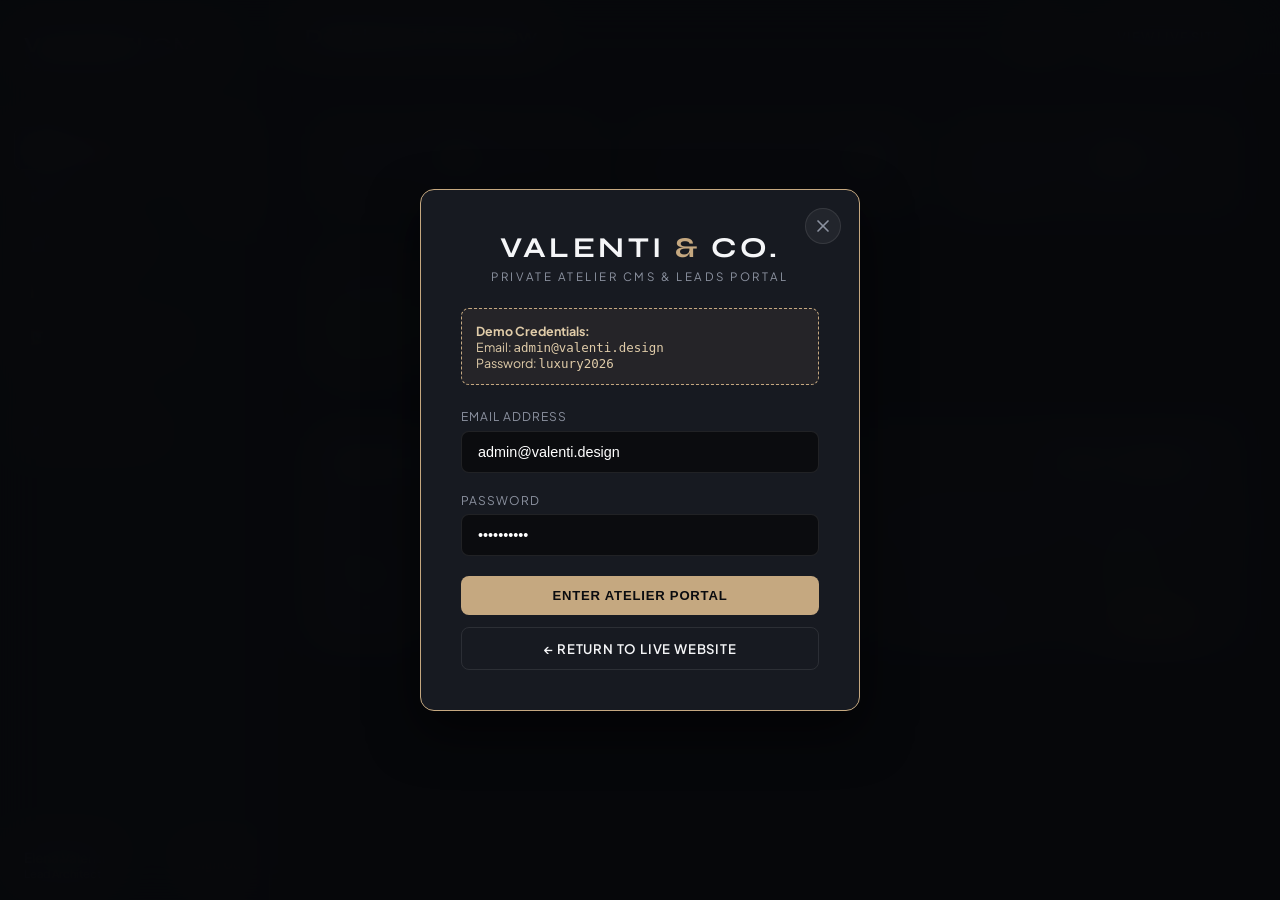
<file: admin.html>
<!DOCTYPE html>
<html lang="en">
<head>
  <meta charset="UTF-8">
  <meta name="viewport" content="width=device-width, initial-scale=1.0">
  <title>Studio CMS & Content Atelier | Valenti & Co. Architectural Interiors</title>
  
  <meta name="robots" content="noindex, nofollow">
  <link rel="preconnect" href="https://fonts.googleapis.com">
  <link rel="preconnect" href="https://fonts.gstatic.com" crossorigin>
  <link href="https://fonts.googleapis.com/css2?family=Cormorant+Garamond:ital,wght@0,300;0,400;0,600;1,400&family=Plus+Jakarta+Sans:wght@300;400;500;600;700&family=Syne:wght@600;700;800&display=swap" rel="stylesheet">

  <style>
    :root {
      --admin-bg: #0b0c0f;
      --admin-sidebar: #111318;
      --admin-card: #171a21;
      --admin-card-hover: #1e222c;
      --admin-border: rgba(255, 255, 255, 0.09);
      --admin-gold: #c5a880;
      --admin-gold-light: #e0cca9;
      --admin-gold-glow: rgba(197, 168, 128, 0.22);
      --admin-gold-subtle: rgba(197, 168, 128, 0.08);
      --admin-text: #f5f6f8;
      --admin-text-muted: #8c92a0;
      --admin-success: #52c41a;
      --admin-warning: #faad14;
      --admin-error: #ff4d4f;
      --radius-sm: 8px;
      --radius-md: 14px;
      --font-sans: 'Plus Jakarta Sans', sans-serif;
      --font-display: 'Syne', sans-serif;
      --font-serif: 'Cormorant Garamond', serif;
    }

    html[data-theme="golden"], body[data-theme="golden"] {
      --admin-bg: #0b0c0f;
      --admin-sidebar: #111318;
      --admin-card: #171a21;
      --admin-card-hover: #1e222c;
      --admin-border: rgba(255, 255, 255, 0.09);
      --admin-gold: #c5a880;
      --admin-text: #f5f6f8;
    }

    html[data-theme="dusk"], body[data-theme="dusk"] {
      --admin-bg: #06080f;
      --admin-sidebar: #0d101d;
      --admin-card: #13182b;
      --admin-card-hover: #1c233e;
      --admin-border: rgba(255, 255, 255, 0.09);
      --admin-gold: #7097d1;
      --admin-text: #f0f4fd;
    }

    html[data-theme="noon"], body[data-theme="noon"] {
      --admin-bg: #f6f5f0;
      --admin-sidebar: #eae8e1;
      --admin-card: #ffffff;
      --admin-card-hover: #f1efea;
      --admin-border: rgba(0, 0, 0, 0.09);
      --admin-gold: #b3884d;
      --admin-text: #121418;
    }

    *, *::before, *::after {
      box-sizing: border-box;
      margin: 0;
      padding: 0;
    }

    body {
      font-family: var(--font-sans);
      background-color: var(--admin-bg);
      color: var(--admin-text);
      display: flex;
      min-height: 100vh;
      overflow-x: hidden;
    }

    /* Auth Overlay */
    .auth-overlay {
      position: fixed;
      inset: 0;
      background: rgba(7, 8, 11, 0.95);
      backdrop-filter: blur(20px);
      z-index: 9999;
      display: flex;
      align-items: center;
      justify-content: center;
      padding: 1.5rem;
      transition: opacity 0.4s ease;
    }

    .auth-card {
      background: var(--admin-card);
      border: 1px solid var(--admin-gold);
      border-radius: var(--radius-md);
      padding: 2.5rem;
      width: 100%;
      max-width: 440px;
      box-shadow: 0 20px 50px rgba(0,0,0,0.6);
      text-align: center;
      position: relative;
    }

    .auth-close-btn {
      position: absolute;
      top: 1.1rem;
      right: 1.1rem;
      width: 36px;
      height: 36px;
      border-radius: 50%;
      background: rgba(255, 255, 255, 0.05);
      border: 1px solid var(--admin-border);
      color: var(--admin-text-muted);
      display: flex;
      align-items: center;
      justify-content: center;
      transition: all 0.25s ease;
      text-decoration: none;
      z-index: 10;
    }

    .auth-close-btn:hover {
      background: var(--admin-gold);
      color: #0c0d10;
      border-color: var(--admin-gold);
      transform: scale(1.08);
    }

    .auth-logo {
      font-family: var(--font-display);
      font-size: 1.8rem;
      font-weight: 700;
      letter-spacing: 0.12em;
      color: var(--admin-text);
      margin-bottom: 0.25rem;
    }

    .auth-logo span { color: var(--admin-gold); }

    .auth-sub {
      font-size: 0.72rem;
      letter-spacing: 0.22em;
      color: var(--admin-text-muted);
      text-transform: uppercase;
      margin-bottom: 1.5rem;
    }

    .auth-demo-badge {
      background: var(--admin-gold-subtle);
      border: 1px dashed var(--admin-gold);
      border-radius: var(--radius-sm);
      padding: 0.85rem;
      font-size: 0.78rem;
      color: var(--admin-gold-light);
      margin-bottom: 1.5rem;
      text-align: left;
    }

    .auth-form-group {
      margin-bottom: 1.25rem;
      text-align: left;
    }

    .auth-label {
      display: block;
      font-size: 0.75rem;
      text-transform: uppercase;
      letter-spacing: 0.08em;
      color: var(--admin-text-muted);
      margin-bottom: 0.4rem;
    }

    .auth-input {
      width: 100%;
      background: var(--admin-bg);
      border: 1px solid var(--admin-border);
      border-radius: var(--radius-sm);
      padding: 0.75rem 1rem;
      color: #fff;
      font-size: 0.9rem;
      outline: none;
      transition: border-color 0.2s ease;
    }

    .auth-input:focus {
      border-color: var(--admin-gold);
    }

    /* Buttons */
    .btn-admin {
      display: inline-flex;
      align-items: center;
      justify-content: center;
      gap: 0.5rem;
      padding: 0.75rem 1.4rem;
      border-radius: var(--radius-sm);
      font-size: 0.82rem;
      font-weight: 600;
      letter-spacing: 0.06em;
      text-transform: uppercase;
      cursor: pointer;
      transition: all 0.25s ease;
      border: none;
      text-decoration: none;
    }

    .btn-admin-gold {
      background: var(--admin-gold);
      color: #0b0c0f;
    }
    .btn-admin-gold:hover {
      background: #e0cca9;
      transform: translateY(-2px);
      box-shadow: 0 6px 20px var(--admin-gold-glow);
    }

    .btn-admin-ghost {
      background: transparent;
      border: 1px solid var(--admin-border);
      color: var(--admin-text);
    }
    .btn-admin-ghost:hover {
      border-color: var(--admin-gold);
      color: var(--admin-gold);
    }

    .btn-admin-danger {
      background: rgba(255, 77, 79, 0.12);
      border: 1px solid rgba(255, 77, 79, 0.35);
      color: var(--admin-error);
    }
    .btn-admin-danger:hover {
      background: var(--admin-error);
      color: #fff;
    }

    /* Sidebar Navigation */
    .admin-sidebar {
      width: 270px;
      background: var(--admin-sidebar);
      border-right: 1px solid var(--admin-border);
      display: flex;
      flex-direction: column;
      flex-shrink: 0;
      position: fixed;
      top: 0;
      bottom: 0;
      left: 0;
      z-index: 100;
    }

    .sidebar-brand {
      padding: 2rem 1.5rem;
      border-bottom: 1px solid var(--admin-border);
    }

    .sidebar-brand-name {
      font-family: var(--font-display);
      font-size: 1.35rem;
      font-weight: 700;
      letter-spacing: 0.1em;
      color: var(--admin-text);
    }
    .sidebar-brand-name span { color: var(--admin-gold); }

    .sidebar-brand-sub {
      font-size: 0.62rem;
      letter-spacing: 0.22em;
      text-transform: uppercase;
      color: var(--admin-text-muted);
      margin-top: 4px;
    }

    .sidebar-nav {
      padding: 1.25rem 0.85rem;
      flex: 1;
      overflow-y: auto;
      display: flex;
      flex-direction: column;
      gap: 0.35rem;
    }

    .nav-item {
      display: flex;
      align-items: center;
      gap: 0.85rem;
      padding: 0.75rem 1rem;
      border-radius: var(--radius-sm);
      color: var(--admin-text-muted);
      font-size: 0.85rem;
      font-weight: 500;
      cursor: pointer;
      transition: all 0.2s ease;
      text-decoration: none;
    }

    .nav-item:hover {
      background: rgba(255, 255, 255, 0.04);
      color: var(--admin-text);
    }

    .nav-item.active {
      background: var(--admin-gold-subtle);
      color: var(--admin-gold);
      border: 1px solid var(--admin-gold-glow);
      font-weight: 600;
    }

    .nav-badge {
      margin-left: auto;
      background: var(--admin-gold);
      color: #0c0d10;
      font-size: 0.7rem;
      font-weight: 700;
      padding: 2px 7px;
      border-radius: 999px;
    }

    .sidebar-footer {
      padding: 1.25rem 1.5rem;
      border-top: 1px solid var(--admin-border);
      display: flex;
      align-items: center;
      justify-content: space-between;
    }

    .user-info h5 { font-size: 0.85rem; color: var(--admin-text); font-weight: 600; }
    .user-info p { font-size: 0.7rem; color: var(--admin-text-muted); }

    .logout-btn {
      background: none;
      border: none;
      color: var(--admin-error);
      font-size: 0.78rem;
      font-weight: 600;
      cursor: pointer;
    }

    /* Main View Area */
    .admin-main {
      margin-left: 270px;
      flex: 1;
      display: flex;
      flex-direction: column;
      min-width: 0;
    }

    .admin-topbar {
      height: 74px;
      padding-inline: 2.2rem;
      border-bottom: 1px solid var(--admin-border);
      display: flex;
      align-items: center;
      justify-content: space-between;
      background: var(--admin-sidebar);
      position: sticky;
      top: 0;
      z-index: 90;
    }

    .topbar-title {
      font-family: var(--font-display);
      font-size: 1.25rem;
      font-weight: 700;
      color: var(--admin-text);
    }

    .topbar-actions {
      display: flex;
      align-items: center;
      gap: 1.25rem;
    }

    .admin-content {
      padding: 2.2rem;
      flex: 1;
    }

    .tab-pane { display: none; }
    .tab-pane.active { display: block; animation: fadeIn 0.3s ease; }

    @keyframes fadeIn {
      from { opacity: 0; transform: translateY(6px); }
      to { opacity: 1; transform: translateY(0); }
    }

    /* KPI Cards Grid */
    .kpi-grid {
      display: grid;
      grid-template-columns: repeat(auto-fit, minmax(220px, 1fr));
      gap: 1.25rem;
      margin-bottom: 2rem;
    }

    .kpi-card {
      background: var(--admin-card);
      border: 1px solid var(--admin-border);
      border-radius: var(--radius-md);
      padding: 1.5rem;
      box-shadow: 0 4px 20px rgba(0,0,0,0.2);
    }

    .kpi-label { font-size: 0.75rem; text-transform: uppercase; color: var(--admin-text-muted); letter-spacing: 0.08em; }
    .kpi-value { font-family: var(--font-display); font-size: 2rem; font-weight: 700; color: var(--admin-text); margin-block: 0.3rem; }
    .kpi-trend { font-size: 0.75rem; color: var(--admin-gold); }

    /* Tables & CMS Forms */
    .admin-table-wrap {
      background: var(--admin-card);
      border: 1px solid var(--admin-border);
      border-radius: var(--radius-md);
      overflow: hidden;
      margin-bottom: 2rem;
    }

    .table-header-bar {
      padding: 1.25rem 1.5rem;
      border-bottom: 1px solid var(--admin-border);
      display: flex;
      align-items: center;
      justify-content: space-between;
      gap: 1rem;
    }

    .table-title { font-family: var(--font-display); font-size: 1.05rem; font-weight: 700; color: var(--admin-text); }

    table {
      width: 100%;
      border-collapse: collapse;
      text-align: left;
      font-size: 0.85rem;
    }

    th {
      background: rgba(255,255,255,0.02);
      padding: 0.85rem 1.25rem;
      color: var(--admin-text-muted);
      font-weight: 600;
      text-transform: uppercase;
      font-size: 0.72rem;
      letter-spacing: 0.08em;
      border-bottom: 1px solid var(--admin-border);
    }

    td {
      padding: 1rem 1.25rem;
      border-bottom: 1px solid var(--admin-border);
      color: var(--admin-text);
    }

    tr:last-child td { border-bottom: none; }
    tr:hover td { background: rgba(255,255,255,0.02); }

    .badge-status {
      padding: 3px 10px;
      border-radius: 999px;
      font-size: 0.72rem;
      font-weight: 600;
      text-transform: uppercase;
    }
    .status-new { background: rgba(82, 196, 26, 0.15); color: var(--admin-success); border: 1px solid var(--admin-success); }
    .status-contacted { background: rgba(250, 173, 20, 0.15); color: var(--admin-warning); border: 1px solid var(--admin-warning); }

    /* CMS Panels & Cards */
    .cms-panel-card {
      background: var(--admin-card);
      border: 1px solid var(--admin-border);
      border-radius: var(--radius-md);
      padding: 2rem;
      margin-bottom: 2rem;
    }

    .cms-section-title {
      font-family: var(--font-display);
      font-size: 1.2rem;
      font-weight: 700;
      color: var(--admin-text);
      margin-bottom: 0.4rem;
    }

    .cms-section-desc {
      font-size: 0.82rem;
      color: var(--admin-text-muted);
      margin-bottom: 1.5rem;
    }

    .cms-grid {
      display: grid;
      grid-template-columns: repeat(2, 1fr);
      gap: 1.25rem;
      margin-bottom: 1.5rem;
    }

    .col-full { grid-column: span 2; }

    .cms-group { display: flex; flex-direction: column; gap: 0.4rem; }

    .cms-label {
      font-size: 0.75rem;
      text-transform: uppercase;
      letter-spacing: 0.08em;
      color: var(--admin-text-muted);
      font-weight: 600;
    }

    .cms-input, .cms-textarea, .cms-select {
      background: var(--admin-bg);
      border: 1px solid var(--admin-border);
      border-radius: var(--radius-sm);
      padding: 0.75rem 1rem;
      color: #fff;
      font-size: 0.88rem;
      font-family: var(--font-sans);
      outline: none;
      transition: border-color 0.2s ease;
    }

    .cms-input:focus, .cms-textarea:focus, .cms-select:focus {
      border-color: var(--admin-gold);
    }

    .cms-textarea { min-height: 90px; resize: vertical; }

    /* Project CMS Cards with Thumbnails & Delete Controls */
    .project-cms-card {
      background: var(--admin-bg);
      border: 1px solid var(--admin-border);
      border-radius: var(--radius-md);
      padding: 1.5rem;
      margin-bottom: 1.25rem;
      display: grid;
      grid-template-columns: 180px 1fr;
      gap: 1.5rem;
      align-items: start;
    }

    .project-thumb-wrap {
      width: 100%;
      height: 130px;
      border-radius: var(--radius-sm);
      overflow: hidden;
      border: 1px solid var(--admin-border);
      background: #000;
      position: relative;
    }

    .project-thumb-wrap img {
      width: 100%;
      height: 100%;
      object-fit: cover;
    }

    /* Toast Notification */
    .admin-toast {
      position: fixed;
      bottom: 2rem;
      right: 2rem;
      background: var(--admin-card);
      border: 1px solid var(--admin-gold);
      border-radius: var(--radius-sm);
      padding: 0.85rem 1.4rem;
      box-shadow: 0 10px 30px rgba(0,0,0,0.5);
      display: flex;
      align-items: center;
      gap: 0.75rem;
      color: var(--admin-text);
      z-index: 10000;
      transform: translateY(100px);
      opacity: 0;
      visibility: hidden;
      transition: all 0.35s cubic-bezier(0.16, 1, 0.3, 1);
    }

    .admin-toast.show {
      transform: translateY(0);
      opacity: 1;
      visibility: visible;
    }

    /* Mood Switcher Dropdown in Admin Header */
    .mood-switcher-container { position: relative; }
    .mood-toggle-btn {
      display: flex;
      flex-direction: column;
      justify-content: center;
      align-items: center;
      gap: 4px;
      width: 38px;
      height: 38px;
      border-radius: 50%;
      background: var(--admin-card);
      border: 1px solid var(--admin-border);
      cursor: pointer;
    }
    .mood-toggle-btn span {
      width: 16px;
      height: 2px;
      background: var(--admin-gold);
      border-radius: 2px;
    }
    .mood-switcher {
      position: absolute;
      top: calc(100% + 10px);
      right: 0;
      display: flex;
      flex-direction: column;
      gap: 4px;
      background: var(--admin-card);
      border: 1px solid var(--admin-gold);
      border-radius: var(--radius-sm);
      padding: 6px;
      opacity: 0;
      visibility: hidden;
      transform: translateY(-8px);
      transition: all 0.25s ease;
      z-index: 1000;
      min-width: 140px;
    }
    .mood-switcher.open { opacity: 1; visibility: visible; transform: translateY(0); }
    .mood-btn {
      padding: 6px 10px;
      border-radius: 4px;
      font-size: 0.78rem;
      color: var(--admin-text-muted);
      border: none;
      background: none;
      text-align: left;
      cursor: pointer;
    }
    .mood-btn:hover { background: rgba(255,255,255,0.05); color: #fff; }
    .mood-btn.active { color: var(--admin-gold); font-weight: 600; background: var(--admin-gold-subtle); }

    .admin-mobile-toggle {
      display: none;
      flex-direction: column;
      justify-content: center;
      align-items: center;
      gap: 4px;
      width: 38px;
      height: 38px;
      border-radius: var(--radius-sm);
      background: var(--admin-card);
      border: 1px solid var(--admin-border);
      cursor: pointer;
      flex-shrink: 0;
    }

    .admin-mobile-toggle span {
      width: 18px;
      height: 2px;
      background: var(--admin-gold);
      border-radius: 2px;
      transition: all 0.25s ease;
    }

    .sidebar-backdrop {
      position: fixed;
      inset: 0;
      background: rgba(0, 0, 0, 0.75);
      backdrop-filter: blur(8px);
      z-index: 1500;
      opacity: 0;
      visibility: hidden;
      transition: all 0.3s ease;
    }

    .sidebar-backdrop.open {
      opacity: 1;
      visibility: visible;
    }

    @media (max-width: 900px) {
      .admin-mobile-toggle { display: flex; }
      .admin-sidebar {
        width: 280px;
        transform: translateX(-100%);
        transition: transform 0.35s cubic-bezier(0.16, 1, 0.3, 1);
        z-index: 2000;
        box-shadow: 10px 0 35px rgba(0, 0, 0, 0.7);
      }
      .admin-sidebar.open {
        transform: translateX(0);
      }
      .admin-main {
        margin-left: 0;
      }
      .admin-topbar {
        padding-inline: 1.1rem;
      }
      .admin-content {
        padding: 1.1rem;
      }
      .kpi-grid {
        grid-template-columns: repeat(2, 1fr);
        gap: 0.85rem;
      }
      .cms-panel-card {
        padding: 1.25rem;
      }
      .cms-grid {
        grid-template-columns: 1fr;
      }
      .col-full {
        grid-column: span 1;
      }
      .project-cms-card {
        grid-template-columns: 1fr;
        gap: 1rem;
      }
      .project-thumb-wrap {
        height: 180px;
      }
      .table-header-bar {
        flex-direction: column;
        align-items: flex-start;
        gap: 0.75rem;
      }
    }

    @media (max-width: 550px) {
      .kpi-grid {
        grid-template-columns: 1fr;
      }
      .topbar-title {
        font-size: 1.05rem;
      }
      .topbar-actions .btn-admin span:not(:first-child) {
        display: none;
      }
    }
  </style>
</head>
<body>

  <!-- AUTHENTICATION OVERLAY -->
  <div class="auth-overlay" id="auth-overlay">
    <div class="auth-card">
      <a href="index.html" class="auth-close-btn" title="Close & Return to Website" aria-label="Close modal and return to website">
        <svg width="20" height="20" viewBox="0 0 24 24" fill="none" stroke="currentColor" stroke-width="2" stroke-linecap="round" stroke-linejoin="round">
          <line x1="18" y1="6" x2="6" y2="18"></line>
          <line x1="6" y1="6" x2="18" y2="18"></line>
        </svg>
      </a>

      <div class="auth-logo">VALENTI <span>&</span> CO.</div>
      <div class="auth-sub">Private Atelier CMS & Leads Portal</div>

      <div class="auth-demo-badge">
        <strong>Demo Credentials:</strong><br>
        Email: <code>admin@valenti.design</code><br>
        Password: <code>luxury2026</code>
      </div>

      <form id="auth-form">
        <div class="auth-form-group">
          <label for="login-email" class="auth-label">Email Address</label>
          <input type="email" id="login-email" class="auth-input" value="admin@valenti.design" required>
        </div>

        <div class="auth-form-group">
          <label for="login-password" class="auth-label">Password</label>
          <input type="password" id="login-password" class="auth-input" value="luxury2026" required>
        </div>

        <button type="submit" class="btn-admin btn-admin-gold" style="width: 100%;">Enter Atelier Portal</button>

        <a href="index.html" class="btn-admin btn-admin-ghost" style="width: 100%; margin-top: 0.75rem;">
          ← Return to Live Website
        </a>
      </form>
    </div>
  </div>

  <!-- SIDEBAR NAVIGATION -->
  <aside class="admin-sidebar">
    <div class="sidebar-brand">
      <div class="sidebar-brand-name">VALENTI <span>CMS</span></div>
      <div class="sidebar-brand-sub">Spatial Content Studio</div>
    </div>

    <nav class="sidebar-nav">
      <a class="nav-item active" data-tab="overview">
        <span>📊</span> <span>Overview</span>
      </a>
      <a class="nav-item" data-tab="inquiries">
        <span>📬</span> <span>Inquiries</span>
        <span class="nav-badge" id="sidebar-badge">0</span>
      </a>
      <a class="nav-item" data-tab="hero">
        <span>🏛️</span> <span>Hero Section</span>
      </a>
      <a class="nav-item" data-tab="services">
        <span>📐</span> <span>Services</span>
      </a>
      <a class="nav-item" data-tab="portfolio">
        <span>🖼️</span> <span>Portfolio & Images</span>
      </a>
      <a class="nav-item" data-tab="studio">
        <span>📍</span> <span>Studio Info</span>
      </a>
      <a class="nav-item" data-tab="settings">
        <span>⚙️</span> <span>Backup & Tools</span>
      </a>
    </nav>

    <div class="sidebar-footer">
      <div class="user-info">
        <h5>Elena Valenti</h5>
        <p>Lead Architect</p>
      </div>
      <button type="button" class="logout-btn" id="logout-btn" title="Sign Out">Sign Out</button>
    </div>
  </aside>

  <!-- SIDEBAR BACKDROP FOR MOBILE -->
  <div class="sidebar-backdrop" id="sidebar-backdrop"></div>

  <!-- MAIN DASHBOARD -->
  <main class="admin-main">
    <header class="admin-topbar">
      <div style="display: flex; align-items: center; gap: 0.85rem;">
        <button type="button" class="admin-mobile-toggle" id="admin-mobile-toggle" aria-label="Toggle Admin Navigation">
          <span></span>
          <span></span>
          <span></span>
        </button>
        <div class="topbar-title" id="tab-heading">Dashboard Overview</div>
      </div>
      <div class="topbar-actions">
        <div class="mood-switcher-container">
          <button type="button" class="mood-toggle-btn" id="mood-toggle-btn" aria-label="Toggle Theme Menu" aria-expanded="false" title="Theme Options">
            <span></span>
            <span></span>
            <span></span>
          </button>

          <div class="mood-switcher" id="mood-switcher-menu" title="Change Theme Atmosphere" role="group" aria-label="Theme Atmosphere">
            <button type="button" class="mood-btn active" data-mood="golden" aria-pressed="true">
              <span>☀️</span> Golden
            </button>
            <button type="button" class="mood-btn" data-mood="dusk" aria-pressed="false">
              <span>🌙</span> Dusk
            </button>
            <button type="button" class="mood-btn" data-mood="noon" aria-pressed="false">
              <span>⛅</span> High Noon
            </button>
          </div>
        </div>

        <a href="index.html" target="_blank" class="btn-admin btn-admin-ghost">
          <span>↗</span> View Live Site
        </a>
      </div>
    </header>

    <div class="admin-content">
      <!-- TAB: OVERVIEW -->
      <section class="tab-pane active" id="pane-overview">
        <div class="kpi-grid">
          <div class="kpi-card">
            <span class="kpi-label">Total Inquiries</span>
            <span class="kpi-value" id="kpi-inquiries">0</span>
            <span class="kpi-trend">Live Leads Tracker</span>
          </div>
          <div class="kpi-card">
            <span class="kpi-label">Active Portfolio Projects</span>
            <span class="kpi-value" id="kpi-projects">4</span>
            <span class="kpi-trend">Live Site Portfolio Cards</span>
          </div>
          <div class="kpi-card">
            <span class="kpi-label">Bespoke Services</span>
            <span class="kpi-value" id="kpi-services">3</span>
            <span class="kpi-trend">Architectural Disciplines</span>
          </div>
          <div class="kpi-card">
            <span class="kpi-label">Live Sync Status</span>
            <span class="kpi-value" style="color: var(--admin-success);">100% Active</span>
            <span class="kpi-trend">Instant Real-Time Reflection</span>
          </div>
        </div>

        <div class="admin-table-wrap">
          <div class="table-header-bar">
            <div class="table-title">Recent Client Inquiries</div>
            <button type="button" class="btn-admin btn-admin-ghost" onclick="switchTab('inquiries')">View All Inquiries</button>
          </div>
          <table>
            <thead>
              <tr>
                <th>Date</th>
                <th>Client Name</th>
                <th>Typology</th>
                <th>Budget Bracket</th>
                <th>Status</th>
              </tr>
            </thead>
            <tbody id="overview-inquiries-table">
              <tr>
                <td colspan="5" style="text-align: center; color: var(--admin-text-muted);">No inquiries logged yet. Submissions on website appear here instantly.</td>
              </tr>
            </tbody>
          </table>
        </div>
      </section>

      <!-- TAB: INQUIRIES & LEADS -->
      <section class="tab-pane" id="pane-inquiries">
        <div class="admin-table-wrap">
          <div class="table-header-bar">
            <div>
              <div class="table-title">Client Consultation Leads</div>
              <p style="font-size: 0.78rem; color: var(--admin-text-muted); margin-top: 3px;">
                Requests submitted via consultation form on index.html and consultation.html.
              </p>
            </div>
            <div style="display: flex; gap: 0.75rem;">
              <button type="button" class="btn-admin btn-admin-ghost" id="export-csv-btn">
                <span>↓</span> Export Leads (CSV)
              </button>
              <button type="button" class="btn-admin btn-admin-danger" id="clear-leads-btn">
                Clear All
              </button>
            </div>
          </div>

          <table>
            <thead>
              <tr>
                <th>Date</th>
                <th>Client Name</th>
                <th>Email & Phone</th>
                <th>Project Scope</th>
                <th>Location</th>
                <th>Budget</th>
                <th>Status</th>
                <th>Actions</th>
              </tr>
            </thead>
            <tbody id="full-inquiries-table">
              <!-- Dynamically populated -->
            </tbody>
          </table>
        </div>
      </section>

      <!-- TAB: HERO CMS -->
      <section class="tab-pane" id="pane-hero">
        <div class="cms-panel-card">
          <h3 class="cms-section-title">Hero Section Text & Credibility Metrics</h3>
          <p class="cms-section-desc">Edit the text, narrative, and statistics ticker displayed in the hero section of index.html. Changes update the live website immediately.</p>

          <form id="hero-cms-form">
            <div class="cms-grid">
              <div class="cms-group col-full">
                <label for="cms-hero-eyebrow" class="cms-label">Eyebrow Badge Text</label>
                <input type="text" id="cms-hero-eyebrow" class="cms-input" required>
              </div>

              <div class="cms-group col-full">
                <label for="cms-hero-title" class="cms-label">Main Heading (HTML supported, e.g. &lt;em&gt;Living Art.&lt;/em&gt;)</label>
                <input type="text" id="cms-hero-title" class="cms-input" required>
              </div>

              <div class="cms-group col-full">
                <label for="cms-hero-desc" class="cms-label">Hero Narrative Paragraph</label>
                <textarea id="cms-hero-desc" class="cms-textarea" required></textarea>
              </div>

              <div class="cms-group">
                <label for="cms-hero-cta1" class="cms-label">Primary Button Label</label>
                <input type="text" id="cms-hero-cta1" class="cms-input" required>
              </div>

              <div class="cms-group">
                <label for="cms-hero-cta2" class="cms-label">Secondary Button Label</label>
                <input type="text" id="cms-hero-cta2" class="cms-input" required>
              </div>
            </div>

            <h4 style="font-size: 0.88rem; margin-block: 1.25rem 0.85rem; color: var(--admin-gold); text-transform: uppercase; letter-spacing: 0.08em;">Credibility Statistics Bar</h4>
            <div class="cms-grid" id="cms-stats-grid">
              <!-- Injected dynamically -->
            </div>

            <button type="submit" class="btn-admin btn-admin-gold" style="margin-top: 1rem;">Save & Publish Hero Text</button>
          </form>
        </div>
      </section>

      <!-- TAB: SERVICES CMS -->
      <section class="tab-pane" id="pane-services">
        <div class="cms-panel-card">
          <div style="display: flex; justify-content: space-between; align-items: center; margin-bottom: 1rem;">
            <div>
              <h3 class="cms-section-title">Bespoke Architectural Services</h3>
              <p class="cms-section-desc">Add, edit, or remove services displayed on index.html and services.html.</p>
            </div>
            <button type="button" class="btn-admin btn-admin-gold" id="add-service-btn">
              <span>+</span> Add New Service
            </button>
          </div>

          <div id="services-cms-list">
            <!-- Services injected dynamically -->
          </div>

          <button type="button" class="btn-admin btn-admin-gold" id="save-services-btn" style="margin-top: 1rem;">Save All Services Changes</button>
        </div>
      </section>

      <!-- TAB: PORTFOLIO & IMAGES CMS -->
      <section class="tab-pane" id="pane-portfolio">
        <div class="cms-panel-card">
          <div style="display: flex; justify-content: space-between; align-items: center; margin-bottom: 1rem; flex-wrap: wrap; gap: 1rem;">
            <div>
              <h3 class="cms-section-title">Portfolio Projects & Image Gallery Curation</h3>
              <p class="cms-section-desc">Manage project images, titles, locations, categories, and case studies. Delete unwanted images/projects or add new luxury commissions.</p>
            </div>
            <button type="button" class="btn-admin btn-admin-gold" id="add-project-btn">
              <span>+</span> Add New Project & Image
            </button>
          </div>

          <div id="portfolio-cms-list">
            <!-- Portfolio projects & images list injected dynamically with thumbnail previews & delete buttons -->
          </div>

          <button type="button" class="btn-admin btn-admin-gold" id="save-portfolio-btn" style="margin-top: 1rem;">Save Portfolio & Image Changes</button>
        </div>
      </section>

      <!-- TAB: STUDIO INFO -->
      <section class="tab-pane" id="pane-studio">
        <div class="cms-panel-card">
          <h3 class="cms-section-title">Global Studio Coordinates & Concierge Contact</h3>
          <p class="cms-section-desc">Official location addresses and client concierge channels.</p>

          <div class="cms-grid">
            <div class="cms-group">
              <label class="cms-label">New York Flagship Atelier</label>
              <input type="text" class="cms-input" value="740 Fifth Avenue, 18th Floor, New York, NY 10019" readonly>
            </div>
            <div class="cms-group">
              <label class="cms-label">Paris Atelier</label>
              <input type="text" class="cms-input" value="28 Rue du Faubourg Saint-Honoré, 75008 Paris, France" readonly>
            </div>
            <div class="cms-group">
              <label class="cms-label">Concierge Telephone</label>
              <input type="text" class="cms-input" value="+1 (212) 555-0198" readonly>
            </div>
            <div class="cms-group">
              <label class="cms-label">Client Inquiry Email</label>
              <input type="text" class="cms-input" value="concierge@valenti.design" readonly>
            </div>
          </div>
        </div>
      </section>

      <!-- TAB: BACKUP & TOOLS -->
      <section class="tab-pane" id="pane-settings">
        <div class="cms-panel-card">
          <h3 class="cms-section-title">Database Export & System Restoration</h3>
          <p class="cms-section-desc">Export full website content database to JSON or restore studio defaults.</p>

          <div style="display: flex; gap: 1rem; flex-wrap: wrap; margin-bottom: 2rem;">
            <button type="button" class="btn-admin btn-admin-gold" id="export-json-btn">
              Export Database (.JSON)
            </button>
            <button type="button" class="btn-admin btn-admin-danger" id="reset-defaults-btn">
              Reset to Factory Defaults
            </button>
          </div>
        </div>
      </section>
    </div>
  </main>

  <!-- ADD PROJECT MODAL -->
  <div class="auth-overlay" id="add-project-modal" style="display: none;">
    <div class="auth-card" style="max-width: 650px; text-align: left;">
      <div style="display: flex; justify-content: space-between; align-items: center; margin-bottom: 1.25rem;">
        <h3 style="font-family: var(--font-display); font-size: 1.2rem; color: #fff;">Add New Project & Image</h3>
        <button type="button" class="btn-admin btn-admin-ghost" onclick="closeAddProjectModal()" style="padding: 0.3rem 0.6rem;">×</button>
      </div>

      <form id="add-project-form">
        <div class="cms-grid">
          <div class="cms-group">
            <label class="cms-label">Project Title</label>
            <input type="text" id="new-proj-title" class="cms-input" placeholder="e.g. The Soho Penthouse Sanctuary" required>
          </div>

          <div class="cms-group">
            <label class="cms-label">Category</label>
            <select id="new-proj-category" class="cms-select" required>
              <option value="penthouse">Penthouse</option>
              <option value="villa">Coastal Villa</option>
              <option value="townhouse">Townhouse</option>
              <option value="hospitality">Hospitality</option>
            </select>
          </div>

          <div class="cms-group">
            <label class="cms-label">Badge Tag (e.g. Penthouse • 4,800 sq ft)</label>
            <input type="text" id="new-proj-badge" class="cms-input" placeholder="e.g. Penthouse • 4,800 sq ft" required>
          </div>

          <div class="cms-group">
            <label class="cms-label">Location / Year</label>
            <input type="text" id="new-proj-loc" class="cms-input" placeholder="e.g. Soho, New York City • 2026" required>
          </div>

          <div class="cms-group col-full">
            <label class="cms-label">Image Source / Preset Selection</label>
            <select id="new-proj-preset-img" class="cms-select" onchange="document.getElementById('new-proj-image').value = this.value">
              <option value="assets/images/hero-penthouse.jpg">Preset: Tribeca Sky Residence (Penthouse)</option>
              <option value="assets/images/project-villa.jpg">Preset: Villa Cala Di Luna (Coastal Villa)</option>
              <option value="assets/images/project-townhouse.jpg">Preset: Hôtel Particulier (Paris Townhouse)</option>
              <option value="assets/images/project-hospitality.jpg">Preset: L'Ambre Noir Club (Hospitality)</option>
              <option value="assets/images/hero-slide-1.jpg">Preset: Slide 1 (Manhattan Suite)</option>
              <option value="assets/images/hero-slide-2.jpg">Preset: Slide 2 (Mallorca Estate)</option>
              <option value="assets/images/hero-slide-3.jpg">Preset: Slide 3 (Paris Salon)</option>
            </select>
            <input type="text" id="new-proj-image" class="cms-input" value="assets/images/hero-penthouse.jpg" style="margin-top: 6px;" placeholder="Image URL (e.g. assets/images/hero-penthouse.jpg)" required>
          </div>

          <div class="cms-group col-full">
            <label class="cms-label">Client & Scope Details</label>
            <input type="text" id="new-proj-scope" class="cms-input" placeholder="e.g. Full gut renovation, custom travertine fireplace, gallery lighting" required>
          </div>

          <div class="cms-group col-full">
            <label class="cms-label">Material Curation</label>
            <input type="text" id="new-proj-materials" class="cms-input" placeholder="e.g. Navona Travertine, Smoked Walnut, Aged Brass" required>
          </div>

          <div class="cms-group col-full">
            <label class="cms-label">Client Testimonial Quote</label>
            <textarea id="new-proj-quote" class="cms-textarea" placeholder="e.g. The spatial flow and quiet luxury surpassed our highest expectations." required></textarea>
          </div>
        </div>

        <div style="display: flex; justify-content: flex-end; gap: 0.75rem; margin-top: 1rem;">
          <button type="button" class="btn-admin btn-admin-ghost" onclick="closeAddProjectModal()">Cancel</button>
          <button type="submit" class="btn-admin btn-admin-gold">Add Project & Publish Live</button>
        </div>
      </form>
    </div>
  </div>

  <!-- LEAD DETAIL MODAL -->
  <div class="auth-overlay" id="lead-modal" style="display: none;">
    <div class="auth-card" style="max-width: 600px; text-align: left;">
      <div style="display: flex; justify-content: space-between; align-items: flex-start; margin-bottom: 1.5rem;">
        <div>
          <h3 style="color: #fff; font-size: 1.25rem;" id="modal-lead-name">Client Name</h3>
          <p style="font-size: 0.8rem; color: var(--admin-gold);" id="modal-lead-meta">Date • Time</p>
        </div>
        <button type="button" class="btn-admin btn-admin-ghost" onclick="closeLeadModal()" style="padding: 0.4rem 0.8rem;">×</button>
      </div>

      <div style="display: grid; grid-template-columns: 1fr 1fr; gap: 1rem; margin-bottom: 1.5rem; font-size: 0.85rem;">
        <div><strong>Email:</strong> <span id="modal-lead-email" style="color: var(--admin-text-muted);"></span></div>
        <div><strong>Phone:</strong> <span id="modal-lead-phone" style="color: var(--admin-text-muted);"></span></div>
        <div><strong>Typology:</strong> <span id="modal-lead-type" style="color: var(--admin-text-muted);"></span></div>
        <div><strong>Budget:</strong> <span id="modal-lead-budget" style="color: var(--admin-text-muted);"></span></div>
        <div><strong>Location:</strong> <span id="modal-lead-loc" style="color: var(--admin-text-muted);"></span></div>
      </div>

      <div style="margin-bottom: 1.5rem;">
        <strong style="display: block; font-size: 0.75rem; text-transform: uppercase; color: var(--admin-text-muted); margin-bottom: 0.5rem;">Design Aspirations & Notes:</strong>
        <p id="modal-lead-message" style="background: #0f1116; padding: 1rem; border-radius: 6px; border: 1px solid var(--admin-border); font-size: 0.85rem; color: #fff; line-height: 1.6;"></p>
      </div>

      <div style="display: flex; justify-content: flex-end; gap: 0.75rem;">
        <button type="button" class="btn-admin btn-admin-ghost" onclick="closeLeadModal()">Close</button>
      </div>
    </div>
  </div>

  <!-- TOAST NOTIFICATION -->
  <div class="admin-toast" id="admin-toast">
    <span style="color: var(--admin-gold);">✓</span>
    <span id="admin-toast-text">Action completed</span>
  </div>

  <script src="admin.js"></script>
</body>
</html>
</file>
